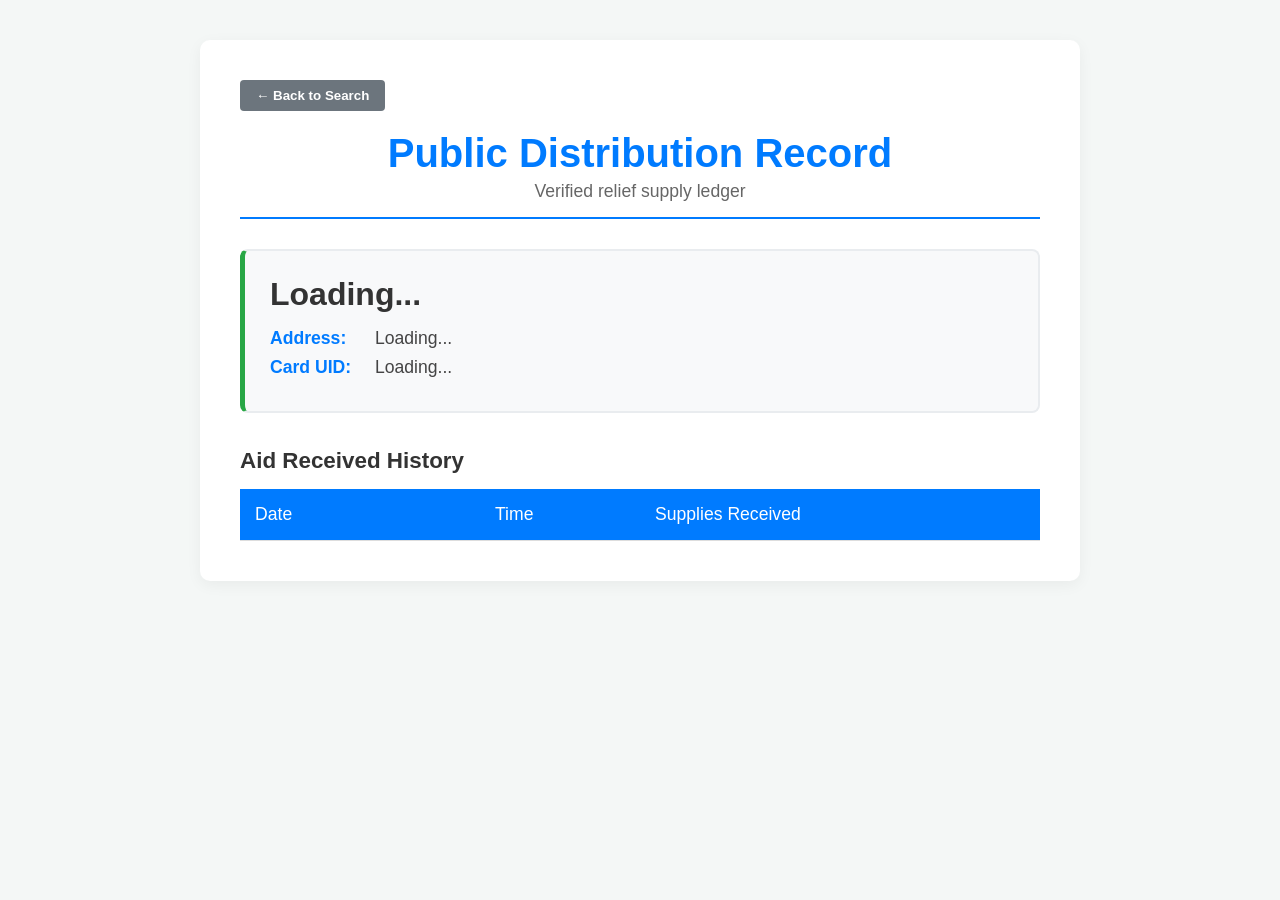
<file: rfid_project/scanner/templates/index.html>
<!DOCTYPE html>
<html lang="en">
<head>
    <meta charset="UTF-8">
    <meta name="viewport" content="width=device-width, initial-scale=1.0">
    <title>SmartAyuda - User Relief Record</title>

    <style>
        /* Base Styles matching SmartAyuda theme */
        body {
            font-family: 'Segoe UI', Tahoma, Geneva, Verdana, sans-serif;
            background-color: #f4f7f6;
            margin: 0;
            padding: 40px 20px;
            color: #333;
        }

        .dashboard-container {
            max-width: 800px;
            margin: 0 auto;
            background: white;
            padding: 40px;
            border-radius: 10px;
            box-shadow: 0 4px 15px rgba(0,0,0,0.05);
        }

        /* Top Header */
        .header {
            text-align: center;
            margin-bottom: 30px;
            border-bottom: 2px solid #007bff;
            padding-bottom: 15px;
        }

        .header h1 {
            color: #007bff;
            font-size: 2.5em;
            margin: 0 0 5px 0;
        }

        .header p {
            color: #666;
            margin: 0;
            font-size: 1.1em;
        }

        /* User Profile Info Card */
        .user-profile {
            background-color: #f8f9fa;
            border: 2px solid #e9ecef;
            border-left: 5px solid #28a745;
            border-radius: 8px;
            padding: 25px;
            margin-bottom: 35px;
        }

        .user-profile h2 {
            margin: 0 0 15px 0;
            color: #333;
            font-size: 2em;
        }

        .user-profile p {
            margin: 8px 0;
            font-size: 1.1em;
            color: #444;
        }

        .user-profile strong {
            color: #007bff;
            display: inline-block;
            width: 100px;
        }

        /* History Table */
        h3 {
            color: #333;
            margin-bottom: 15px;
            font-size: 1.4em;
        }

        table {
            width: 100%;
            border-collapse: collapse;
        }

        th, td {
            padding: 15px;
            text-align: left;
            border-bottom: 1px solid #ddd;
        }

        th {
            background-color: #007bff;
            color: white;
            font-weight: 500;
            font-size: 1.1em;
        }

        tr:hover {
            background-color: #f8f9fa;
        }

        .supply-text {
            font-weight: bold;
            color: #28a745;
        }

        /* Utilities */
        .nav-btn {
            background-color: #6c757d;
            color: white;
            padding: 8px 16px;
            border: none;
            border-radius: 4px;
            cursor: pointer;
            font-weight: bold;
            margin-bottom: 20px;
            transition: background 0.3s;
        }

        .nav-btn:hover {
            background-color: #5a6268;
        }
    </style>
</head>
<body>

    <div class="dashboard-container">
        <!-- Navigation Button -->
        <button class="nav-btn" onclick="window.history.back()">← Back to Search</button>

        <div class="header">
            <h1>Public Distribution Record</h1>
            <p>Verified relief supply ledger</p>
        </div>

        <!-- User Information Section -->
        <div class="user-profile">
            <h2 id="user-name">Loading...</h2>
            <p><strong>Address:</strong> <span id="user-address">Loading...</span></p>
            <p><strong>Card UID:</strong> <span id="user-uid">Loading...</span></p>
        </div>

        <!-- Relief Supplies Received History -->
        <h3>Aid Received History</h3>
        <table>
            <thead>
                <tr>
                    <th style="width: 30%;">Date</th>
                    <th style="width: 20%;">Time</th>
                    <th style="width: 50%;">Supplies Received</th>
                </tr>
            </thead>
            <tbody>
                <tbody id="history-tbody"></tbody>
            </tbody>
            <script>
                const loggedInUser = localStorage.getItem('userName');

                if (loggedInUser) {
                    fetch('/api/get_user_records/?name=' + encodeURIComponent(loggedInUser))
                        .then(response => response.json())
                        .then(data => {
                            if (data.status === 'success') {
                                document.getElementById('user-name').innerText = data.full_name;
                                document.getElementById('user-address').innerText = data.address;
                                document.getElementById('user-uid').innerText = data.uid;

                                const tbody = document.getElementById('history-tbody');
                                tbody.innerHTML = '';

                                data.history.forEach(item => {
                                    const dt = new Date(item.time_received);
                                    const dateStr = dt.toLocaleDateString('en-US', { year: 'numeric', month: 'long', day: 'numeric' });
                                    const timeStr = dt.toLocaleTimeString('en-US', { hour: 'numeric', minute: '2-digit', hour12: true });

                                    tbody.innerHTML += `
                                        <tr>
                                            <td>${dateStr}</td>
                                            <td>${timeStr}</td>
                                            <td class="supply-text">${item.supplies}</td>
                                        </tr>
                                    `;
                                });
                            }
                        });
                }
            </script>
        </table>
    </div>

</body>
</html>
<!--this is the index.html file-->
</file>
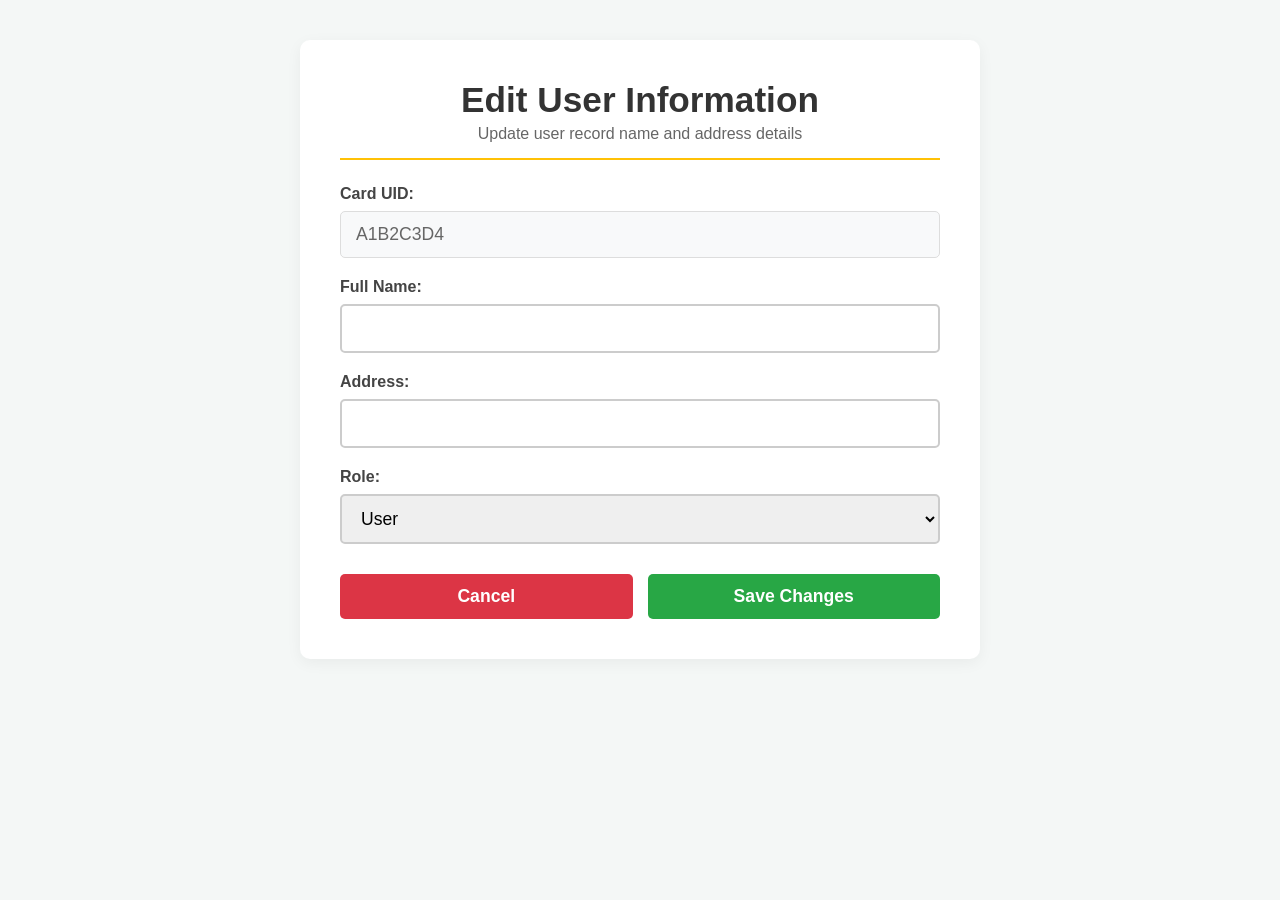
<file: rfid_project/scanner/templates/edit_user.html>
<!DOCTYPE html>
<html lang="en">
<head>
    <meta charset="UTF-8">
    <meta name="viewport" content="width=device-width, initial-scale=1.0">
    <title>SmartAyuda - Edit User Details</title>

    <style>
        /* Base Styles matching SmartAyuda theme */
        body {
            font-family: 'Segoe UI', Tahoma, Geneva, Verdana, sans-serif;
            background-color: #f4f7f6;
            margin: 0;
            padding: 40px 20px;
            color: #333;
        }

        .dashboard-container {
            max-width: 600px;
            margin: 0 auto;
            background: white;
            padding: 40px;
            border-radius: 10px;
            box-shadow: 0 4px 15px rgba(0,0,0,0.05);
        }

        .header {
            text-align: center;
            margin-bottom: 25px;
            border-bottom: 2px solid #ffc107;
            padding-bottom: 15px;
        }

        .header h1 {
            color: #333;
            font-size: 2.2em;
            margin: 0;
        }

        .header p {
            color: #666;
            margin: 5px 0 0 0;
        }

        /* Form Styling */
        .form-group {
            margin-bottom: 20px;
        }

        .form-group label {
            display: block;
            font-weight: bold;
            color: #444;
            margin-bottom: 8px;
        }

        .form-group input, .form-group select {
            width: 100%;
            padding: 12px 15px;
            font-size: 1.1em;
            border: 2px solid #ccc;
            border-radius: 5px;
            outline: none;
            box-sizing: border-box;
            transition: border-color 0.3s;
        }

        .form-group input:focus, .form-group select:focus {
            border-color: #ffc107;
        }

        .readonly-info {
            background-color: #f8f9fa;
            padding: 12px 15px;
            border: 1px solid #ddd;
            border-radius: 5px;
            color: #666;
            font-size: 1.1em;
        }

        /* Action Buttons */
        .button-group {
            display: flex;
            gap: 15px;
            margin-top: 30px;
        }

        .btn-save {
            flex: 1;
            background-color: #28a745;
            color: white;
            padding: 12px;
            border: none;
            border-radius: 5px;
            cursor: pointer;
            font-weight: bold;
            font-size: 1.1em;
            transition: background 0.3s;
        }

        .btn-save:hover {
            background-color: #218838;
        }

        .btn-cancel {
            flex: 1;
            background-color: #dc3545;
            color: white;
            padding: 12px;
            border: none;
            border-radius: 5px;
            cursor: pointer;
            font-weight: bold;
            font-size: 1.1em;
            transition: background 0.3s;
        }

        .btn-cancel:hover {
            background-color: #c82333;
        }
    </style>
</head>
<body>

    <div class="dashboard-container">
        <div class="header">
            <h1>Edit User Information</h1>
            <p>Update user record name and address details</p>
        </div>

        <form id="edit-user-form" onsubmit="submitEditForm(event)">
            <div class="form-group">
                <label>Card UID:</label>
                <div class="readonly-info" id="display-uid">A1B2C3D4</div>
            </div>

            <div class="form-group">
                <label for="user-name">Full Name:</label>
                <input type="text" id="user-name" required>
            </div>

            <div class="form-group">
                <label for="user-address">Address:</label>
                <input type="text" id="user-address" required>
            </div>

            <div class="form-group" id="role-group">
                <label for="user-role">Role:</label>
                <select id="user-role">
                    <option value="user">User</option>
                    <option value="admin">Admin</option>
                </select>
            </div>

            <div class="button-group">
                <button type="button" class="btn-cancel" onclick="window.location.href='admin_portal.html'">Cancel</button>
                <button type="submit" class="btn-save">Save Changes</button>
            </div>
        </form>
    </div>

    <script>
        document.addEventListener("DOMContentLoaded", function() {
            const urlParams = new URLSearchParams(window.location.search);
            const scannedUid = urlParams.get('uid');

            if (scannedUid) {
                document.getElementById('display-uid').innerText = scannedUid;

                // 1. ASKING DJANGO FOR THE DATA
                // When the page opens, fetch the user's current database profile
                fetch('/api/get_user/?uid=' + scannedUid)
                    .then(response => response.json())
                    .then(data => {
                        if (data.status === 'success') {
                            // Inject the live database data into the empty input boxes
                            document.getElementById('user-name').value = data.full_name;
                            document.getElementById('user-address').value = data.address;
                            document.getElementById('user-role').value = data.role;

                            if (data.role === 'admin') {
                                document.getElementById('role-group').style.display = 'none';
                            }
                        }
                    });
            }
        });

        function submitEditForm(event) {
            event.preventDefault();

            const updatedName = document.getElementById('user-name').value;
            const updatedAddress = document.getElementById('user-address').value;
            const updatedRole = document.getElementById('user-role').value;
            const uid = document.getElementById('display-uid').innerText;

            if (!uid || !updatedName || !updatedAddress) {
                alert("Please fill in all required fields.");
                return;
            }

            fetch('/api/update_user/', {
                method: 'POST',
                headers: {
                    'Content-Type': 'application/json'
                },
                body: JSON.stringify({
                    uid: uid,
                    full_name: updatedName,
                    address: updatedAddress,
                    role: updatedRole,
                })
            })
            .then(response => response.json())
            .then(data => {

                if (data.status === 'success') {

                    alert("User details successfully updated!");

                    window.location.href = 'admin_portal.html';

                } else {

                    alert("Update failed: " + data.message);

                }

            })
            .catch(error => {
                console.error('Error:', error);
                alert("Something went wrong while saving. Check the browser console.");
            });
        }
    </script>

</body>
</html>
</file>
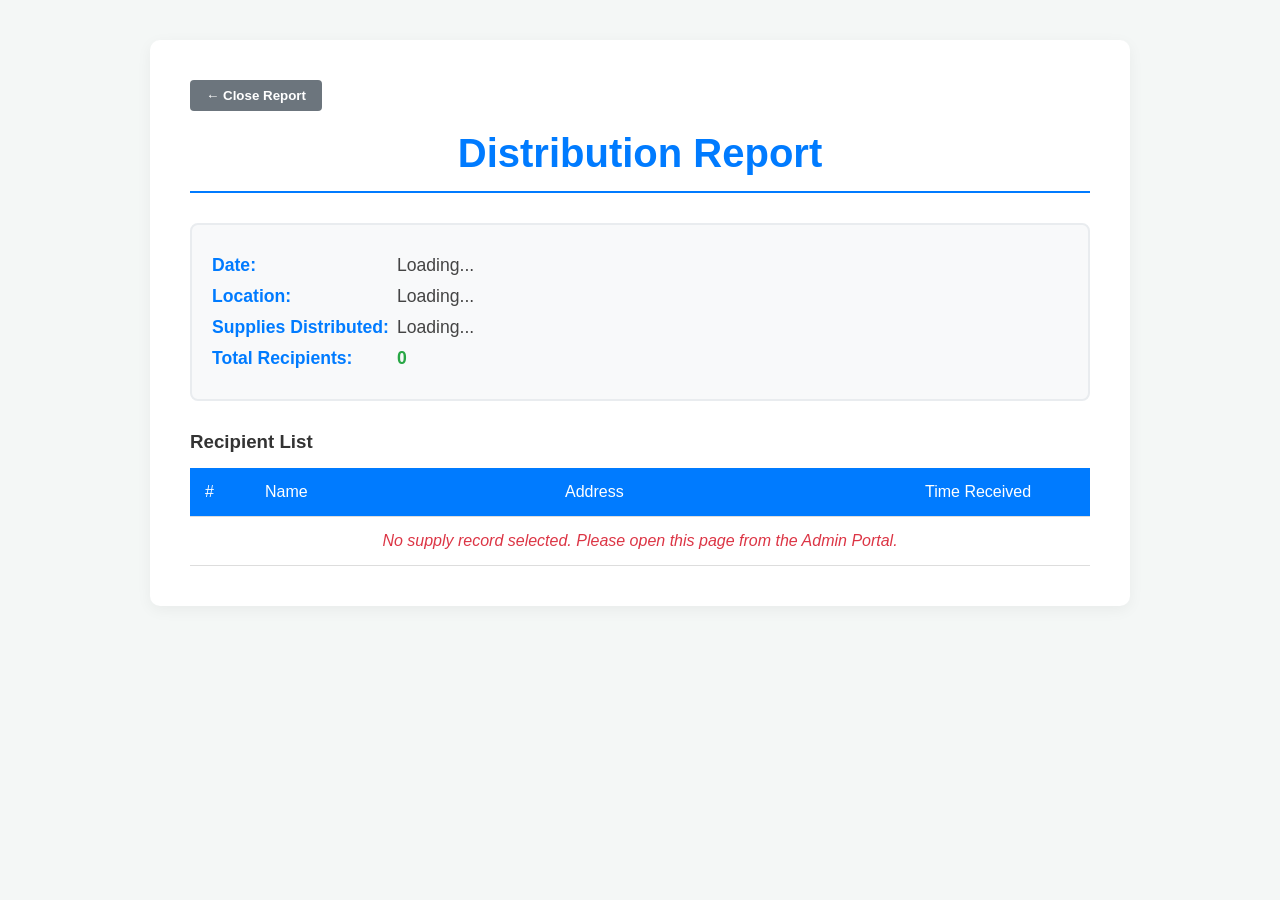
<file: rfid_project/scanner/templates/recipients.html>
<!DOCTYPE html>
<html lang="en">
<head>
    <meta charset="UTF-8">
    <meta name="viewport" content="width=device-width, initial-scale=1.0">
    <title>SmartAyuda - Distribution Report</title>

    <style>
        /* Base Styles */
        body {
            font-family: 'Segoe UI', Tahoma, Geneva, Verdana, sans-serif;
            background-color: #f4f7f6;
            margin: 0;
            padding: 40px 20px;
            color: #333;
        }

        .dashboard-container {
            max-width: 900px; /* Slightly widened to accommodate the new column */
            margin: 0 auto;
            background: white;
            padding: 40px;
            border-radius: 10px;
            box-shadow: 0 4px 15px rgba(0,0,0,0.05);
        }

        /* Top Header */
        .header {
            text-align: center;
            margin-bottom: 30px;
            border-bottom: 2px solid #007bff;
            padding-bottom: 15px;
        }

        .header h1 {
            color: #007bff;
            font-size: 2.5em;
            margin: 0;
        }

        /* Summary Info Card */
        .summary-card {
            background-color: #f8f9fa;
            border: 2px solid #e9ecef;
            border-radius: 8px;
            padding: 20px;
            margin-bottom: 30px;
        }

        .summary-card p {
            margin: 10px 0;
            font-size: 1.1em;
            color: #444;
        }

        .summary-card strong {
            color: #007bff;
            display: inline-block;
            width: 180px;
        }

        /* Recipient Table */
        h3 {
            color: #333;
            margin-bottom: 15px;
        }

        table {
            width: 100%;
            border-collapse: collapse;
        }

        th, td {
            padding: 15px;
            text-align: left;
            border-bottom: 1px solid #ddd;
        }

        th {
            background-color: #007bff;
            color: white;
            font-weight: 500;
        }

        tr:hover {
            background-color: #f8f9fa;
        }

        .address-text {
            color: #555;
            font-size: 0.95em;
        }

        .supplies-text {
            color: #666;
            font-size: 0.9em;
        }

        /* Utilities */
        .close-btn {
            background-color: #6c757d;
            color: white;
            padding: 8px 16px;
            border: none;
            border-radius: 4px;
            cursor: pointer;
            font-weight: bold;
            margin-bottom: 20px;
        }

        .close-btn:hover {
            background-color: #5a6268;
        }
    </style>
</head>
<body>

    <div class="dashboard-container">
        <!-- Close Button (Useful if opened in a new tab) -->
        <button class="close-btn" onclick="window.location.href='admin_portal.html'">← Close Report</button>

        <div class="header">
            <h1>Distribution Report</h1>
        </div>

        <!-- Session Summary Details -->
        <div class="summary-card">
            <p><strong>Date:</strong> <span id="report-date">Loading...</span></p>
            <p><strong>Location:</strong> <span id="report-location">Loading...</span></p>
            <p><strong>Supplies Distributed:</strong> <span id="report-supplies">Loading...</span></p>
            <p><strong>Total Recipients:</strong> <span id="report-total" style="font-weight: bold; color: #28a745;">0</span></p>
        </div>

        <!-- Recipient List Table -->
        <h3>Recipient List</h3>
        <table>
            <thead>
                <tr>
                    <th style="width: 5%;">#</th>
                    <th style="width: 25%;">Name</th>
                    <th style="width: 30%;">Address</th>
                    <th style="width: 15%;">Time Received</th>
                </tr>
            </thead>
            <tbody id="recipient-list">
            </tbody>
        </table>
    </div>

    <script>
        const headerDateOptions = { weekday: 'long', year: 'numeric', month: 'long', day: 'numeric' };
        const timeOptions = { hour: 'numeric', minute: '2-digit', hour12: true };

        // 1. Grab the log_id from the URL (e.g., recipients.html?log_id=5)
        const urlParams = new URLSearchParams(window.location.search);
        const logId = urlParams.get('log_id');

        if (logId) {
            fetch(`/api/get_recipients/?log_id=${logId}`)
                .then(response => response.json())
                .then(data => {
                    if (data.status === 'success') {
                        const logDate = new Date(data.timestamp);
                        const dateString = logDate.toLocaleDateString('en-US', headerDateOptions);
                        const timeString = logDate.toLocaleTimeString('en-US', timeOptions);

                        // 2. Fill in the Summary Card at the top
                        document.getElementById('report-date').innerText = dateString;
                        document.getElementById('report-location').innerText = data.location;
                        document.getElementById('report-supplies').innerText = data.supplies;
                        document.getElementById('report-total').innerText = data.total_recipients;

                        // 3. Populate the Recipient List Table
                        const tbody = document.getElementById('recipient-list');
                        tbody.innerHTML = '';

                        if (data.recipients.length === 0) {
                            tbody.innerHTML = `
                                <tr>
                                    <td colspan="5" style="text-align: center; color: #888;">
                                        <em>No recipients have received this supply yet.</em>
                                    </td>
                                </tr>
                            `;
                        } else {
                            data.recipients.forEach((person, index) => {
                                const personDate = new Date(person.time_received);
                                const personTimeString = personDate.toLocaleTimeString('en-US', timeOptions);

                                const rowHTML = `
                                    <tr>
                                        <td>${index + 1}</td>
                                        <td><strong>${person.full_name}</strong></td>
                                        <td class="address-text">${person.address}</td>
                                        <td>${personTimeString}</td>
                                    </tr>
                                `;
                                tbody.insertAdjacentHTML('beforeend', rowHTML);
                            });
                        }
                    } else {
                        alert("Error: " + data.message);
                    }
                })
                .catch(error => console.error('Error fetching recipients:', error));
        } else {
            document.getElementById('recipient-list').innerHTML = `
                <tr>
                    <td colspan="5" style="text-align: center; color: #dc3545;">
                        <em>No supply record selected. Please open this page from the Admin Portal.</em>
                    </td>
                </tr>
            `;
        }
    </script>

</body>
</html>
</file>
